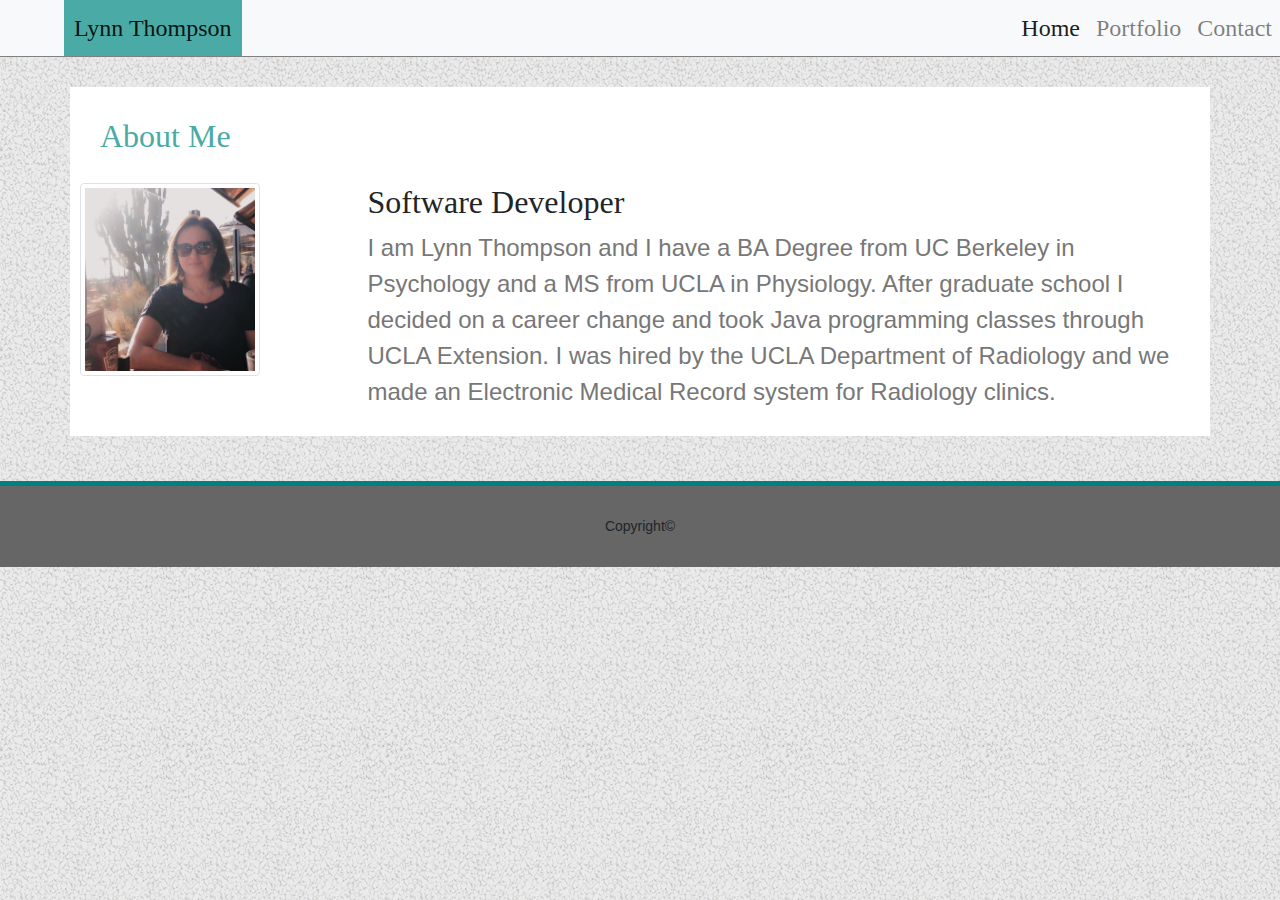
<file: index.html>
<!-- Demo Layout for Bootstrap (with cards) -->
<!DOCTYPE html>
<html lang="en-us">

<head>

  <meta charset="UTF-8">
  <meta name="viewport" content="width=device-width, initial-scale=1">
  <title>My First Website</title>

  <!-- We need to bring in the bootstrap CSS -->
  <link rel="stylesheet" href="https://maxcdn.bootstrapcdn.com/bootstrap/4.1.3/css/bootstrap.min.css">
  <link rel="stylesheet" type="text/css" href="assets/css/style.css">
  <script src="https://ajax.googleapis.com/ajax/libs/jquery/3.3.1/jquery.min.js"></script>
  <script src="https://cdnjs.cloudflare.com/ajax/libs/popper.js/1.14.3/umd/popper.min.js"></script>
  <script src="https://maxcdn.bootstrapcdn.com/bootstrap/4.1.3/js/bootstrap.min.js"></script>
</head>

<body>

  <nav class="navbar navbar-expand-lg navbar-light bg-light justify-content">
   
    <a class="navbar-brand main_title_label" href="index.html">Lynn Thompson</a>
    
    <button class="navbar-toggler" type="button" data-toggle="collapse" data-target="#navbarSupportedContent" aria-controls="navbarSupportedContent" aria-expanded="false" aria-label="Toggle navigation">
      <span class="navbar-toggler-icon"></span>
    </button>

    <div class="collapse navbar-collapse justify-content-end" id="navbarSupportedContent">
           
      <ul class="navbar-nav justify-content-end">
        <li class="nav-item active">
          <a class="nav-link" href="index.html">Home<span class="sr-only">(current)</span></a>
        </li>
        <li class="nav-item">
          <a class="nav-link" href="portfolio.html">Portfolio</a>
        </li>
        <li class="nav-item">
            <a class="nav-link" href="contact.html">Contact</a>
        </li>
      </ul>
            
    </div>

  </nav>

  <!-- Main Body goes in Container -->
  <div class="container main_content">
    <div class="row">
      <div class="col-md-12">
      <!-- The content in this div gets wrapped in a card -->
        <div class="card card_header">
          <div class="card-body">
            <h2 class="header">About Me</h2>
          </div>
        </div>
      </div>
    </div>
    <div class="row">
      <div class="col-md-3">
        <img id="about_me_image" class="img img-thumbnail" src="assets/images/lynn.png">
      </div>
      <div class="col-lg-9">
        <h2 class="header">Software Developer</h2>
        <p class="text_content">I am Lynn Thompson and I have a BA Degree from UC Berkeley in Psychology and a MS from UCLA in Physiology. After graduate school I decided on a career change and took Java programming classes through UCLA Extension. I was hired by the UCLA Department of Radiology and we made an Electronic Medical Record system for Radiology clinics.</p>
      </div>
    </div>
    
  </div>
  <footer>Copyright&copy;</footer>
</body>

</html>
</file>
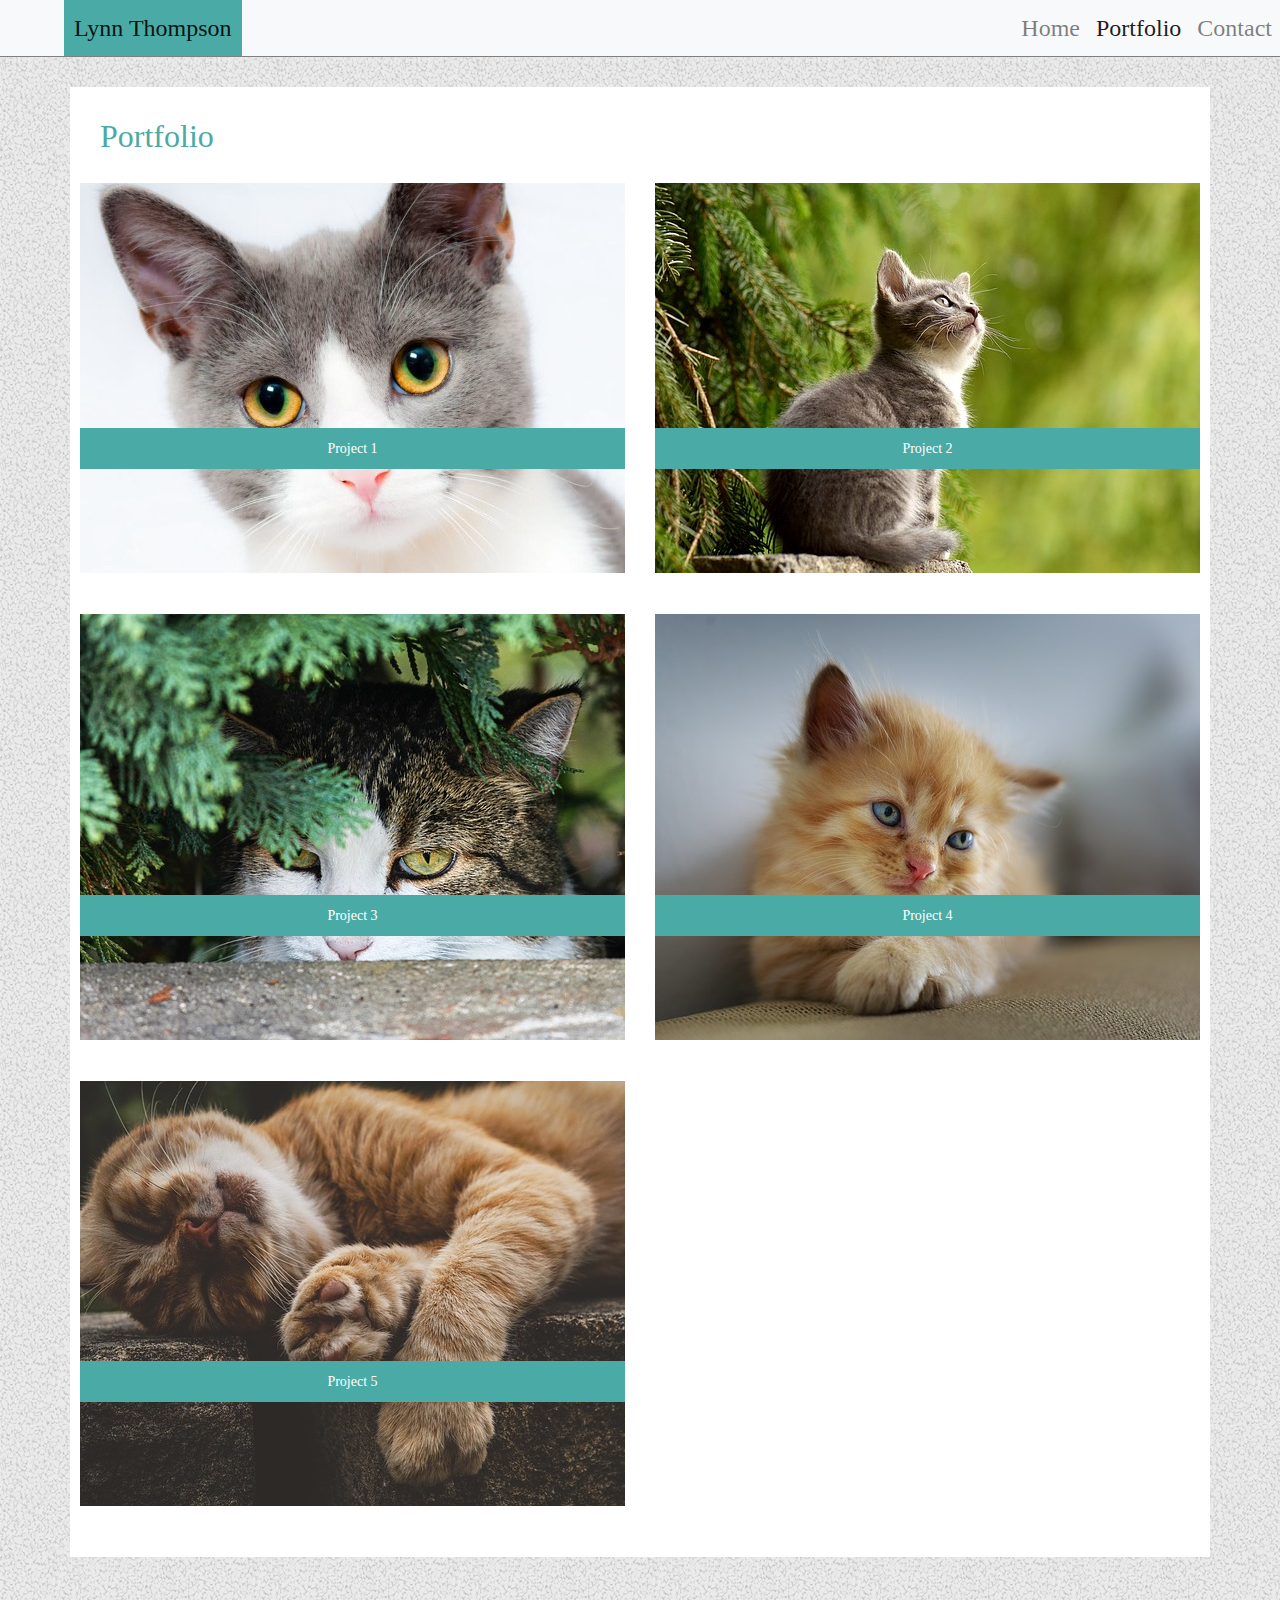
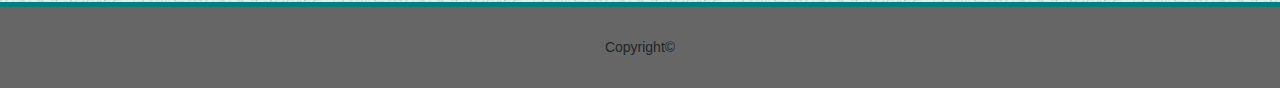
<file: portfolio.html>
<!-- Demo Layout for Bootstrap (with cards) -->
<!DOCTYPE html>
<html lang="en-us">

<head>

  <meta charset="UTF-8">
  <meta name="viewport" content="width=device-width, initial-scale=1">
  <title>My First Website</title>

  <!-- We need to bring in the bootstrap CSS -->
  <link rel="stylesheet" href="https://maxcdn.bootstrapcdn.com/bootstrap/4.1.3/css/bootstrap.min.css">
  <script src="https://ajax.googleapis.com/ajax/libs/jquery/3.3.1/jquery.min.js"></script>
  <script src="https://cdnjs.cloudflare.com/ajax/libs/popper.js/1.14.3/umd/popper.min.js"></script>
  <script src="https://maxcdn.bootstrapcdn.com/bootstrap/4.1.3/js/bootstrap.min.js"></script>
  <link rel="stylesheet" type="text/css" href="assets/css/style.css">


</head>

<body>

  <!-- NavBar (copied and pasted from WC3) -->
  <!-- Static navbar -->
  <nav class="navbar navbar-expand-lg navbar-light bg-light  justify-content">

    <a class="navbar-brand main_title_label" href="index.html">Lynn Thompson</a>

    <button class="navbar-toggler" type="button" data-toggle="collapse" data-target="#navbarSupportedContent" aria-controls="navbarSupportedContent"
      aria-expanded="false" aria-label="Toggle navigation">
      <span class="navbar-toggler-icon"></span>
    </button>



    <div class="collapse navbar-collapse  justify-content-end" id="navbarSupportedContent">

      <ul class="navbar-nav justify-content-end">
        <li class="nav-item">
          <a class="nav-link" href="index.html">Home</a>
        </li>
        <li class="nav-item active">
          <a class="nav-link" href="portfolio.html">Portfolio<span class="sr-only">(current)</span></a>
        </li>
        <li class="nav-item">
          <a class="nav-link" href="contact.html">Contact</a>
        </li>
      </ul>

    </div>

  </nav>

  <!-- Main Body goes in Container -->
  <div class="container main_content">
    <div class="row row-eq-height">
      <div class="col-md-12">
        <!-- The content in this div gets wrapped in a card -->
        <div class="card card_header">
          <div class="card-body">
            <h2 class="header">Portfolio</h2>
          </div>
        </div>
      </div>
    </div> <!-- End of row 1 (banner) -->

    <div class="row">
      <div class="col-lg-6">
        <div class="image_wrapper">
          <a class="photo" href="assets/images/gray-cat.jpg">
              <img class="image-fluid" text-center height:auto max-width:100% src="assets/images/gray-cat.jpg" alt="Project 1">       
          </a>
          <div class="project_label">Project 1</div>
        </div>
      </div>
      <div class="col-lg-6">
        <div class="image_wrapper">
          <a class="photo" href="assets/images/kitten.jpg">         
              <img class="image-fluid" text-center height:auto max-width:100% src="assets/images/kitten.jpg"  alt="Project 2">
          </a>
          <div class="project_label">Project 2</div>
        </div>
      </div>
    </div><!-- End of Row 1 of Image Grid (Row 2 of overall grid)-->

    <div class="row">
      <div class="col-lg-6">
        <div class="image_wrapper">
          <a class="photo" href="assets/images/hide.jpg">
            
              <img class="image-fluid" text-center height:auto max-width:100% src="assets/images/hide.jpg" alt="Project 3">             
          </a>
          <div class="project_label">Project 3</div>
        </div>
      </div>
      <div class="col-lg-6">
        <div class="image_wrapper">
          <a class="photo" href="assets/images/orange.jpg">
            
              <img class="image-fluid" text-center height:auto max-width:100% src="assets/images/orange.jpg"  alt="Project 4">
           
              
          </a>
          <div class="project_label">Project 4</div>
        </div>
      </div>
    </div> <!-- End of Row 2 of Image Grid (Row 3 of overall grid) -->

    <div class="row">
      <div class="col-lg-6">
        <div class="image_wrapper">
          <a class="photo" href="assets/images/sleep.jpg">
            
              <img class="image-fluid" text-center height:auto max-width:100% src="assets/images/sleep.jpg"  alt="Project 5">
           
              
          </a>
          <div class="project_label">Project 5</div>
        </div>
      </div>
      <div class="col-lg-6">
        <div class="image_wrapper">
        </div>
      </div>
    </div>
  </div>
  </div>
  </div>
  </div>
  </div>
  </div>
  <footer>Copyright&copy;</footer>
</body>

</html>
</file>
<file: assets/css/style.css>
/**
    Styling for body: background image, margin
*/

* {font-family: 'Arial', 'Helvetica Neue', 'Helvetica', sans-serif;}

body {
    font-size: 24px;
    margin: 0 auto;
    background-image: url("../images/gravel.png");
    max-height: 100%;
    
}

/**
    Navigation Bar and Top Banner
*/
.navbar {
    border-bottom: 1px solid gray;
    padding: 0px;
}

.main_title_label {
    padding: 10px;
    background: #4aaaa5;
    color: white;
    font-size: 24px;
    font-family: 'Georgia', 'Times', 'Times New Roman', serif;
}

.navbar-brand {
    margin-left:5%;
}

.nav-link {
    font-family: Georgia, 'Times New Roman', Times, serif;
}

.header {
    font-family: Georgia, 'Times New Roman', Times, serif;
    font-size: 18;
}

.text_content {
    font-family: Arial,'Helvetica Neue', Helvetica, sans-serif;
    color: #777777;
}

/**
    Styling for Main Content
*/
.main_content {
    background: white;
    margin-top: 30px;
    width:100%;
    padding: 10px;
    height: 75%;
}

.scroll-overflow {
    overflow: scroll;
}

.card_header {
    color: #4aaaa5;
    background-color: white;
    font-family: 'Georgia', 'Times', 'Times New Roman', serif;
    font-size: 24px;
    border: none;
}


/**
    Styling for Portfolio Images in Grid
*/
.image_wrapper {
    width: 100%;
    height: 100%; 
    margin: auto;
    overflow: hidden;
}

#about_me_image {
    float: left;
    max-width: 180px;
}

 .project_label {
    position: relative;
    width:100%;
    background: #4aaaa5;
    color: white;
    font-size: 14px;
    text-align: center;
    padding: 10px;
    font-family: 'Georgia', 'Times', 'Times New Roman', serif;
    top: -145px;
  } 

/**
    Styling for Contact Form
*/
.submit-button {
    color:white;
    background-color:teal;
}

/**
    Styling for Footer
*/
 footer {
    border-top: solid 5px teal;
    margin-top: 45px;
    background:#666666;
    padding: 30px;
    text-align: center;
    font-size: 14px;
}
</file>
